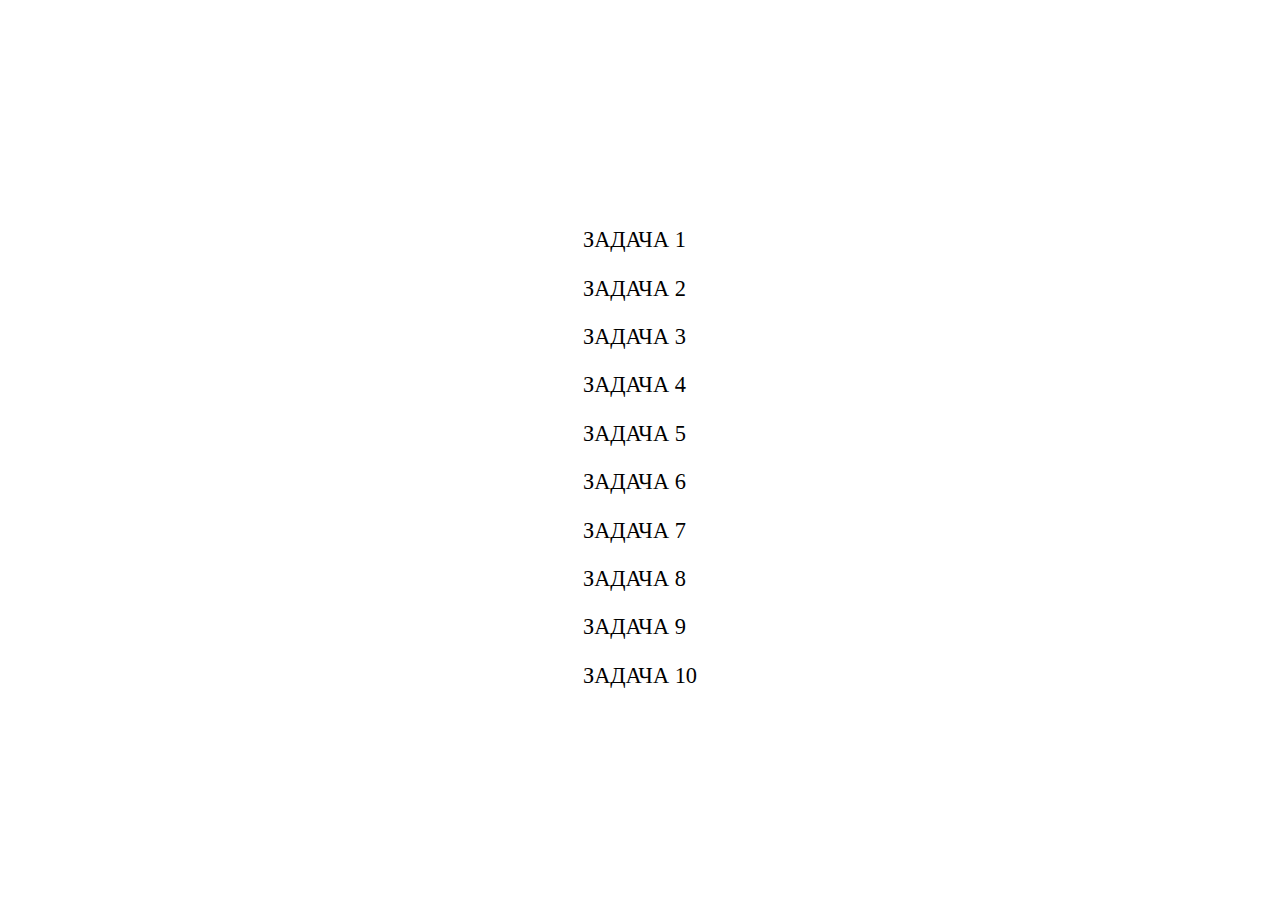
<file: index.html>
<!DOCTYPE html>
<html lang="en">
<head>
    <meta charset="UTF-8">
    <meta name="viewport" content="width=device-width, initial-scale=1.0">
    <title>Document</title>
    <link rel="stylesheet" href="css/style.css">
</head>
<body>
    <div class="wrapper">
        <div class="links">
            <a href="task1.html" class="">ЗАДАЧА 1</a>
            <a href="task2.html" class="">ЗАДАЧА 2</a>
            <a href="task3.html" class="">ЗАДАЧА 3</a>
            <a href="task4.html" class="">ЗАДАЧА 4</a>
            <a href="task5.html" class="">ЗАДАЧА 5</a>
            <a href="task6.html" class="">ЗАДАЧА 6</a>
            <a href="task7.html" class="">ЗАДАЧА 7</a>
            <a href="task8.html" class="">ЗАДАЧА 8</a>
            <a href="task9.html" class="">ЗАДАЧА 9</a>
            <a href="task10.html" class="">ЗАДАЧА 10</a>
        </div>
    </div>
    <script src="js/script.js"></script>
</body>
</html>
</file>
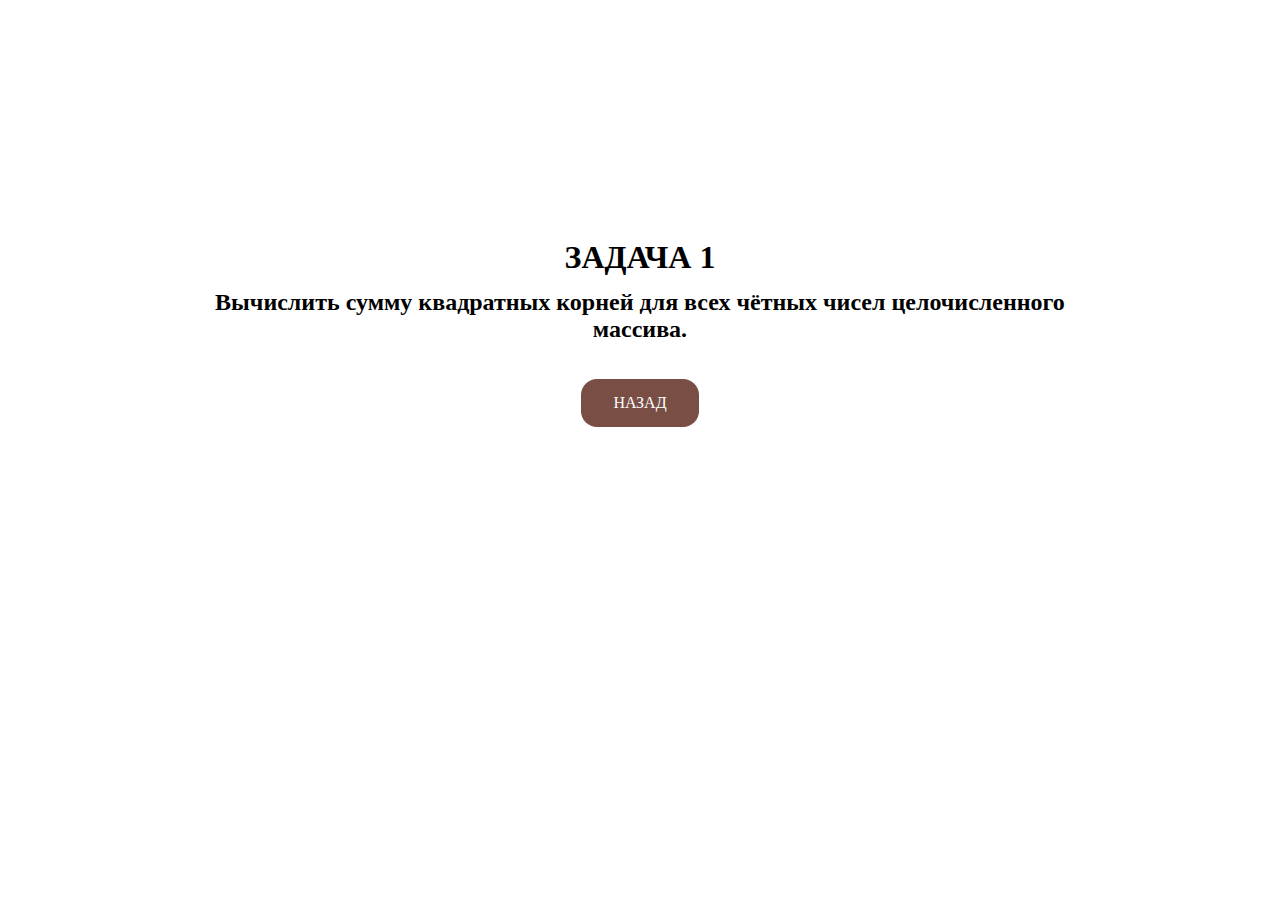
<file: task1.html>
<!DOCTYPE html>
<html lang="en">
<head>
    <meta charset="UTF-8">
    <meta name="viewport" content="width=device-width, initial-scale=1.0">
    <title>Document</title>
    <link rel="stylesheet" href="css/style.css">
</head>
<body>
    <div class="task">
        <h2><span>ЗАДАЧА 1</span>Вычислить сумму квадратных корней для всех чётных чисел целочисленного массива.</h2>
        <a href="index.html" class="">НАЗАД</a>
    </div>
    <script src="js/script.js"></script>
    <script>
        console.log(sum().toFixed(2));
    </script>
</body>
</html>
</file>
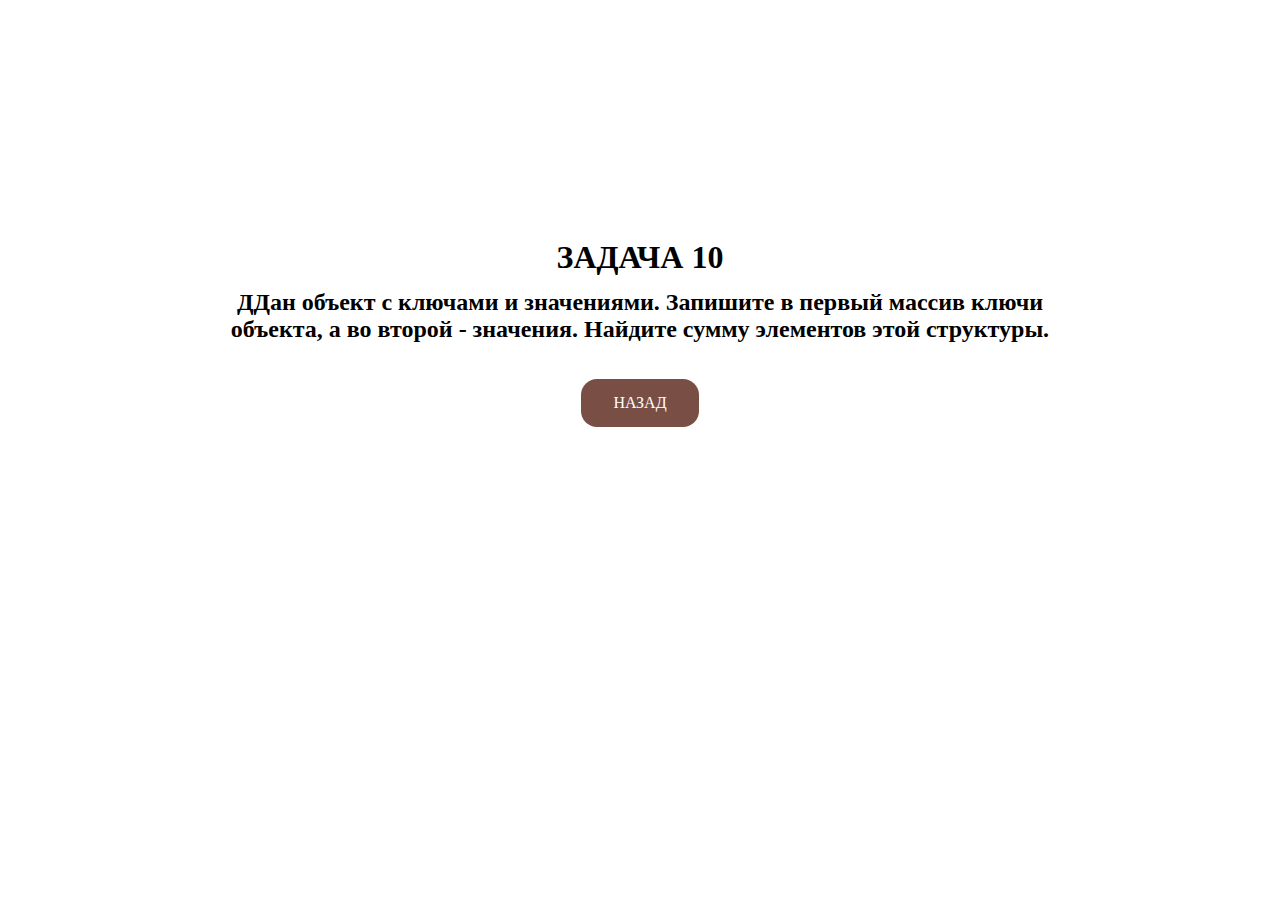
<file: task10.html>
<!DOCTYPE html>
<html lang="en">
<head>
    <meta charset="UTF-8">
    <meta name="viewport" content="width=device-width, initial-scale=1.0">
    <title>Document</title>
    <link rel="stylesheet" href="css/style.css">
</head>
<body>
    <div class="task">
        <h2><span>ЗАДАЧА 10</span>ДДан объект с ключами и значениями. Запишите в первый массив ключи объекта, а во второй - значения. Найдите сумму
            элементов этой структуры.</h2>
        <a href="index.html" class="">НАЗАД</a>
    </div>
    <script src="js/script.js"></script>
    <script>
        console.log(task10());
    </script>
</body>
</html>
</file>
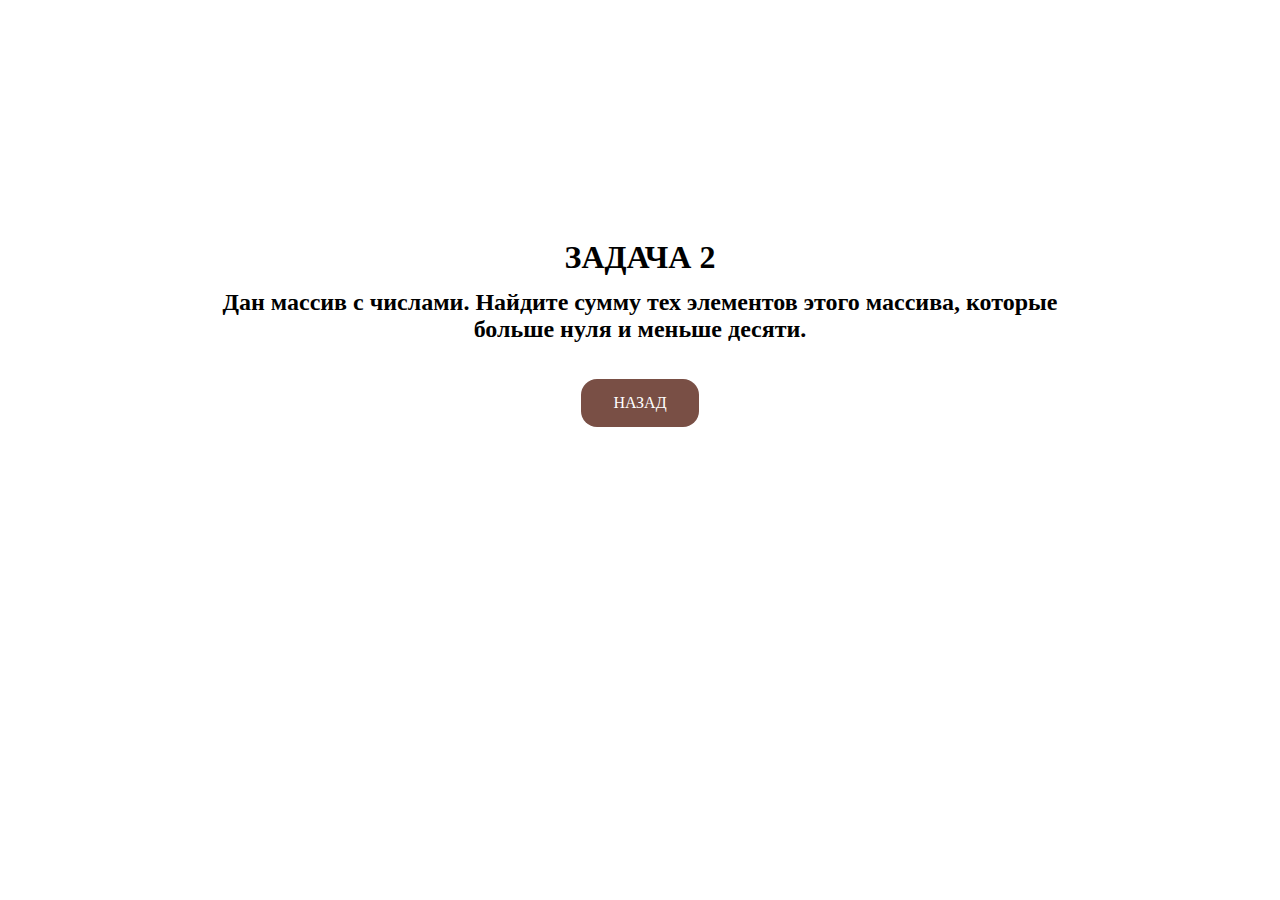
<file: task2.html>
<!DOCTYPE html>
<html lang="en">
<head>
    <meta charset="UTF-8">
    <meta name="viewport" content="width=device-width, initial-scale=1.0">
    <title>Document</title>
    <link rel="stylesheet" href="css/style.css">
</head>
<body>
    <div class="task">
        <h2><span>ЗАДАЧА 2</span>Дан массив с числами. Найдите сумму тех элементов этого массива, которые больше нуля и меньше десяти.</h2>
        <a href="index.html" class="">НАЗАД</a>
    </div>
    <script src="js/script.js"></script>
    <script>
        console.log(task2());
    </script>
</body>
</html>
</file>
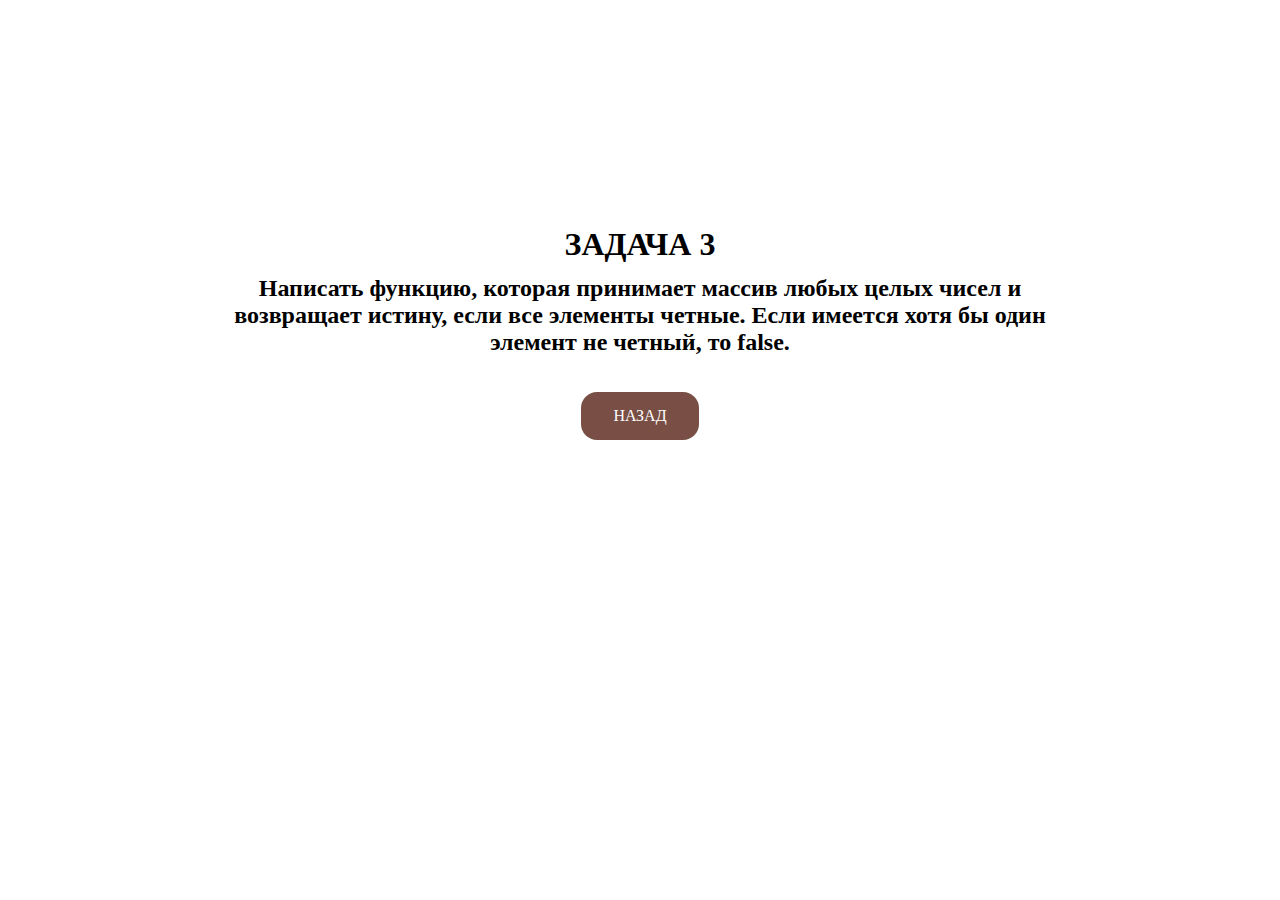
<file: task3.html>
<!DOCTYPE html>
<html lang="en">
<head>
    <meta charset="UTF-8">
    <meta name="viewport" content="width=device-width, initial-scale=1.0">
    <title>Document</title>
    <link rel="stylesheet" href="/css/style.css">
</head>
<body>
    <div class="task">
        <h2><span>ЗАДАЧА 3</span>Написать функцию, которая принимает массив любых целых чисел и возвращает истину, если все элементы четные. Если
            имеется хотя бы один элемент не четный, то false.</h2>
        <a href="index.html" class="">НАЗАД</a>
    </div>
    <script src="js/script.js"></script>
    <script>
        console.log(task3(array));
    </script>
</body>
</html>
</file>
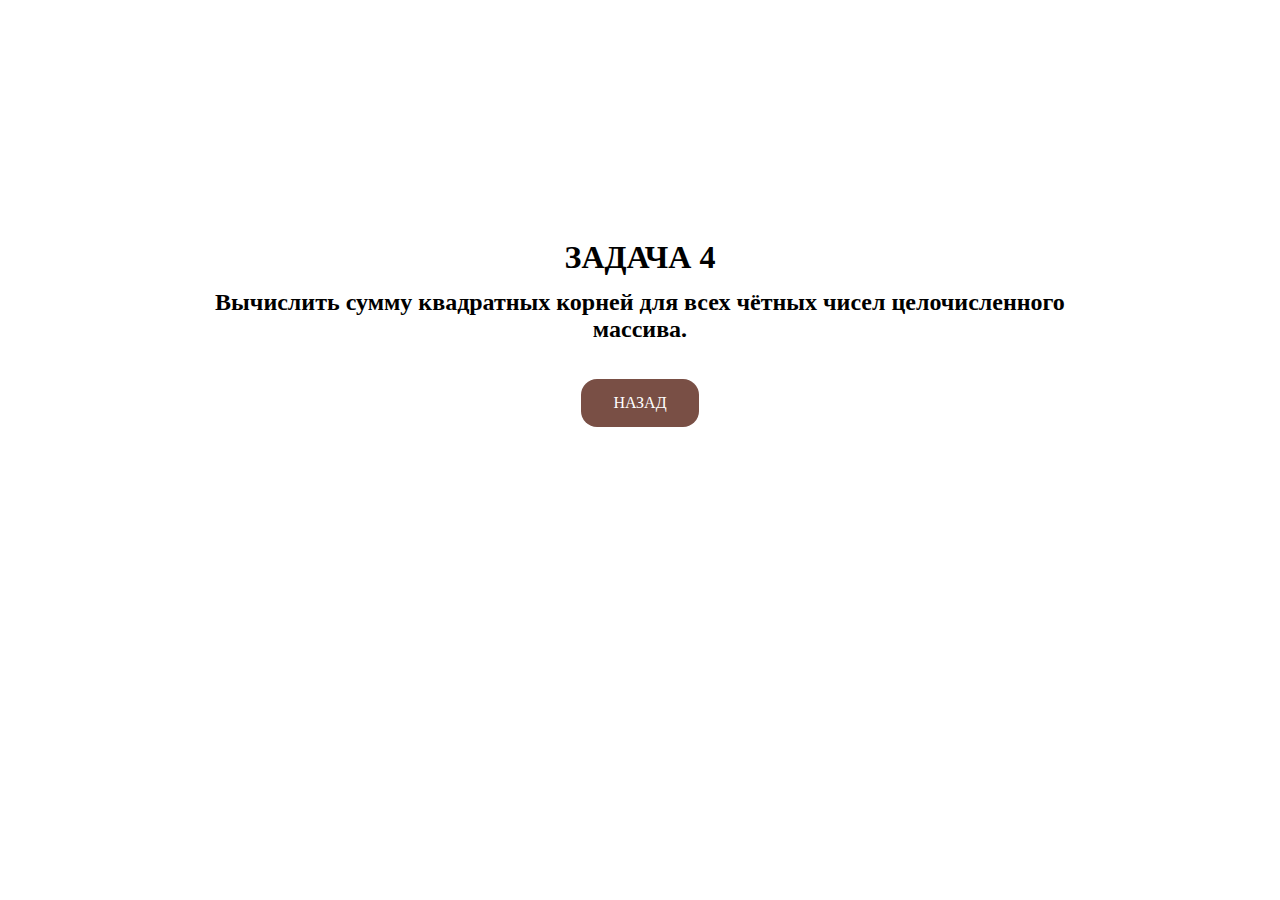
<file: task4.html>
<!DOCTYPE html>
<html lang="en">
<head>
    <meta charset="UTF-8">
    <meta name="viewport" content="width=device-width, initial-scale=1.0">
    <title>Document</title>
    <link rel="stylesheet" href="css/style.css">
</head>
<body>
    <div class="task">
        <h2><span>ЗАДАЧА 4</span>Вычислить сумму квадратных корней для всех чётных чисел целочисленного массива.</h2>
        <a href="index.html" class="">НАЗАД</a>
    </div>
    <script src="js/script.js"></script>
    <script>
      console.log(task4(array));
    </script>
</body>
</html>
</file>
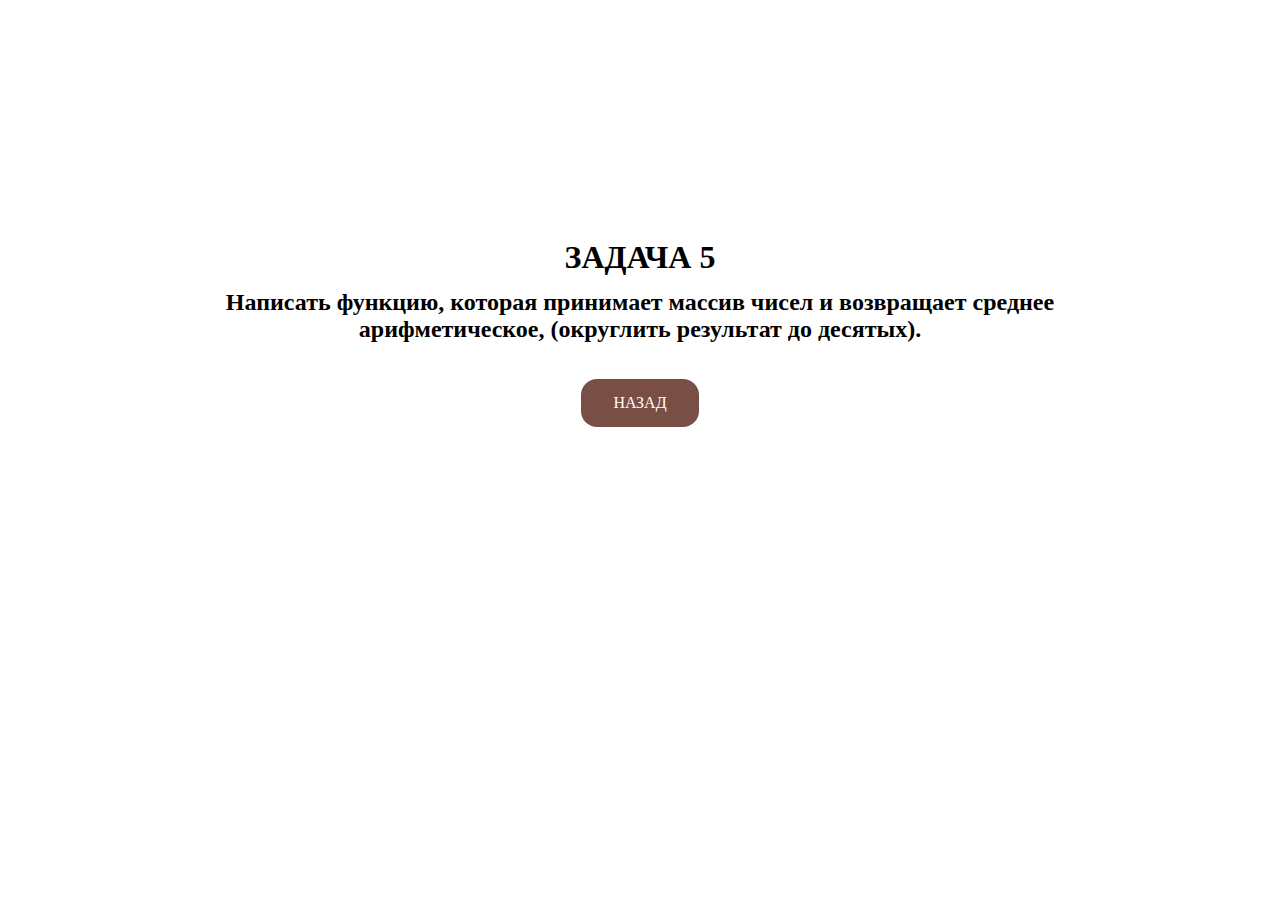
<file: task5.html>
<!DOCTYPE html>
<html lang="en">
<head>
    <meta charset="UTF-8">
    <meta name="viewport" content="width=device-width, initial-scale=1.0">
    <title>Document</title>
    <link rel="stylesheet" href="css/style.css">
</head>
<body>
    <div class="task">
        <h2><span>ЗАДАЧА 5</span>Написать функцию, которая принимает массив чисел и возвращает среднее арифметическое, (округлить результат до
            десятых).</h2>
        <a href="index.html" class="">НАЗАД</a>
    </div>
    <script src="js/script.js"></script>
    <script>
        console.log(task5(array));
    </script>
</body>
</html>
</file>
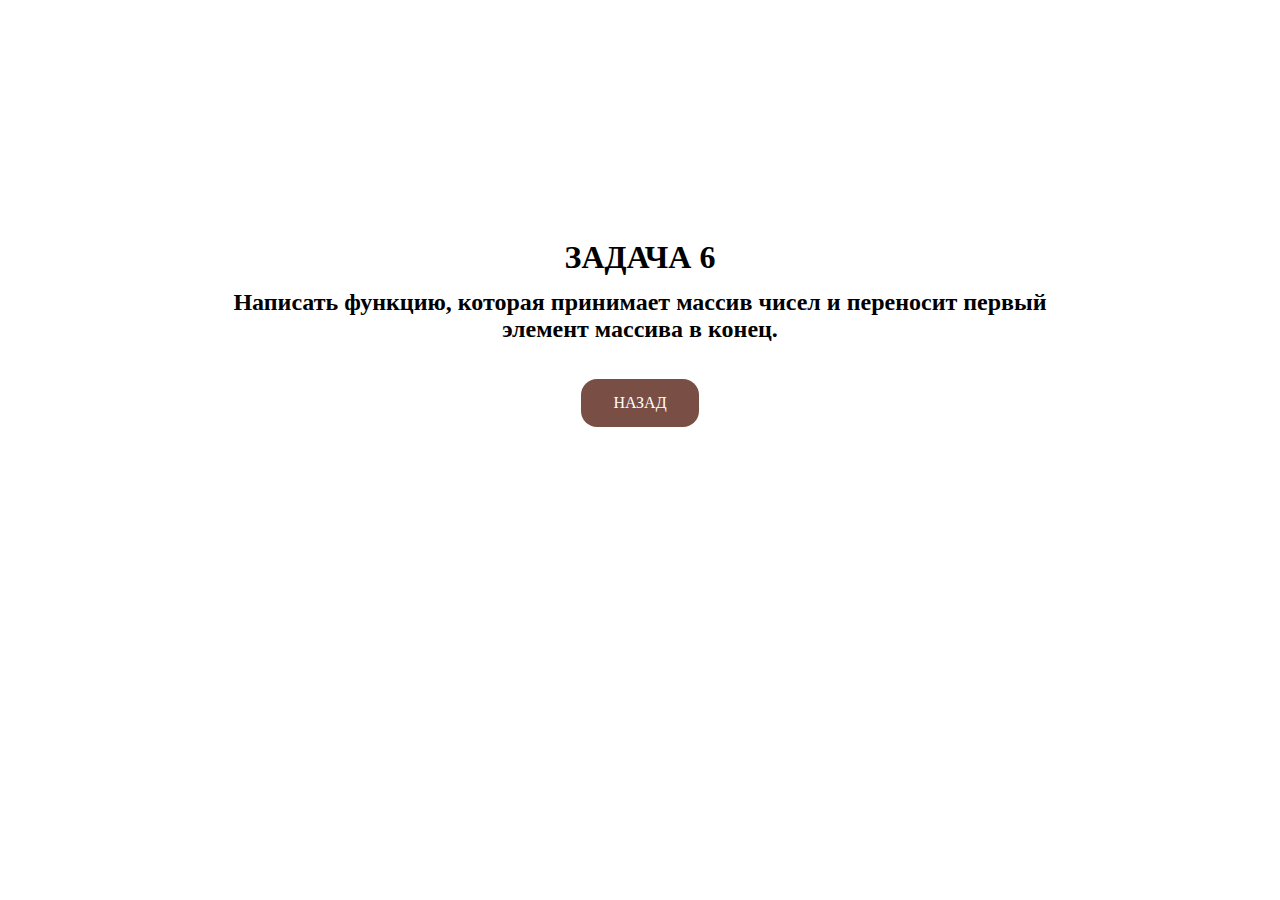
<file: task6.html>
<!DOCTYPE html>
<html lang="en">
<head>
    <meta charset="UTF-8">
    <meta name="viewport" content="width=device-width, initial-scale=1.0">
    <title>Document</title>
    <link rel="stylesheet" href="css/style.css">
</head>
<body>
    <div class="task">
        <h2><span>ЗАДАЧА 6</span>Написать функцию, которая принимает массив чисел и переносит первый элемент массива в конец.</h2>
        <a href="index.html" class="">НАЗАД</a>
    </div>
    <script src="js/script.js"></script>
    <script>
        console.log(task6(array));
    </script>
</body>
</html>
</file>
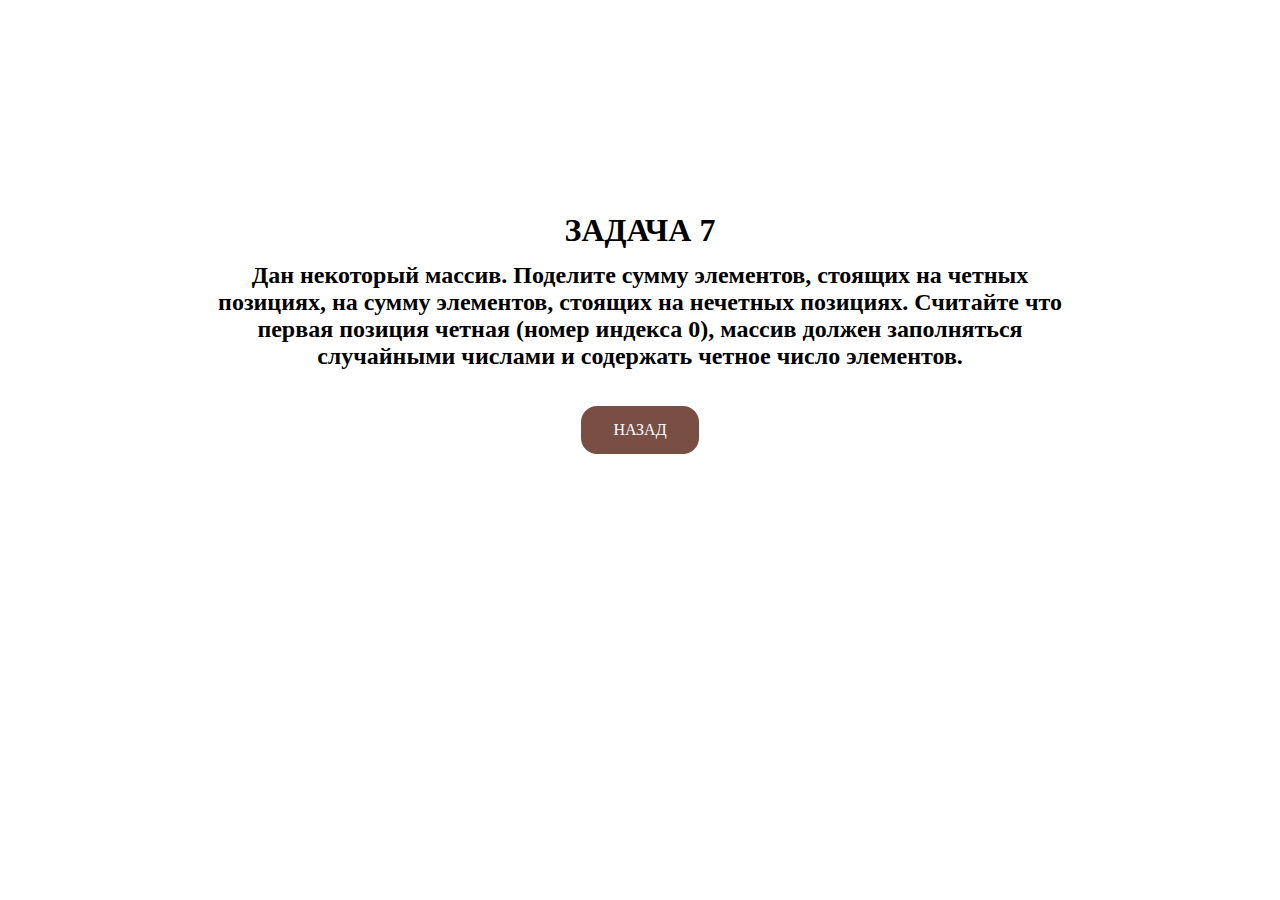
<file: task7.html>
<!DOCTYPE html>
<html lang="en">
<head>
    <meta charset="UTF-8">
    <meta name="viewport" content="width=device-width, initial-scale=1.0">
    <title>Document</title>
    <link rel="stylesheet" href="css/style.css">
</head>
<body>
    <div class="task">
        <h2><span>ЗАДАЧА 7</span>Дан некоторый массив. Поделите сумму элементов, стоящих на четных позициях, на сумму элементов, стоящих на нечетных
            позициях. Считайте что первая позиция четная (номер индекса 0), массив должен заполняться случайными числами и содержать четное число
            элементов.</h2>
        <a href="index.html" class="">НАЗАД</a>
    </div>
    <script src="js/script.js"></script>
    <script>
        console.log(task7(array));
    </script>
</body>
</html>
</file>
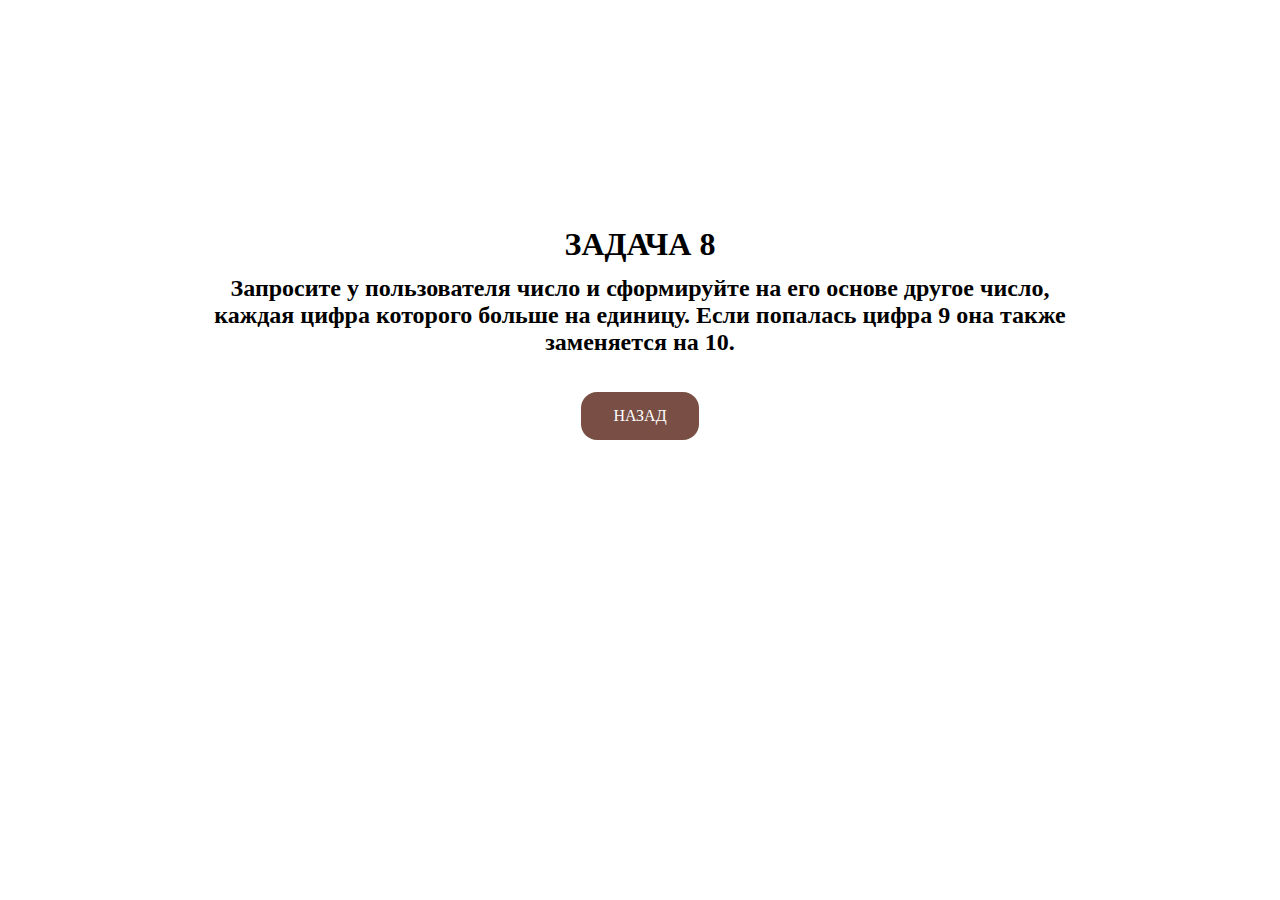
<file: task8.html>
<!DOCTYPE html>
<html lang="en">
<head>
    <meta charset="UTF-8">
    <meta name="viewport" content="width=device-width, initial-scale=1.0">
    <title>Document</title>
    <link rel="stylesheet" href="css/style.css">
</head>
<body>
    <div class="task">
        <h2><span>ЗАДАЧА 8</span>Запросите у пользователя число и сформируйте на его основе другое число, каждая цифра которого больше на единицу.
            Если попалась цифра 9 она также заменяется на 10.</h2>
        <a href="index.html" class="">НАЗАД</a>
    </div>
    <script src="js/script.js"></script>
    <script>
        console.log(task8());
    </script>
</body>
</html>
</file>
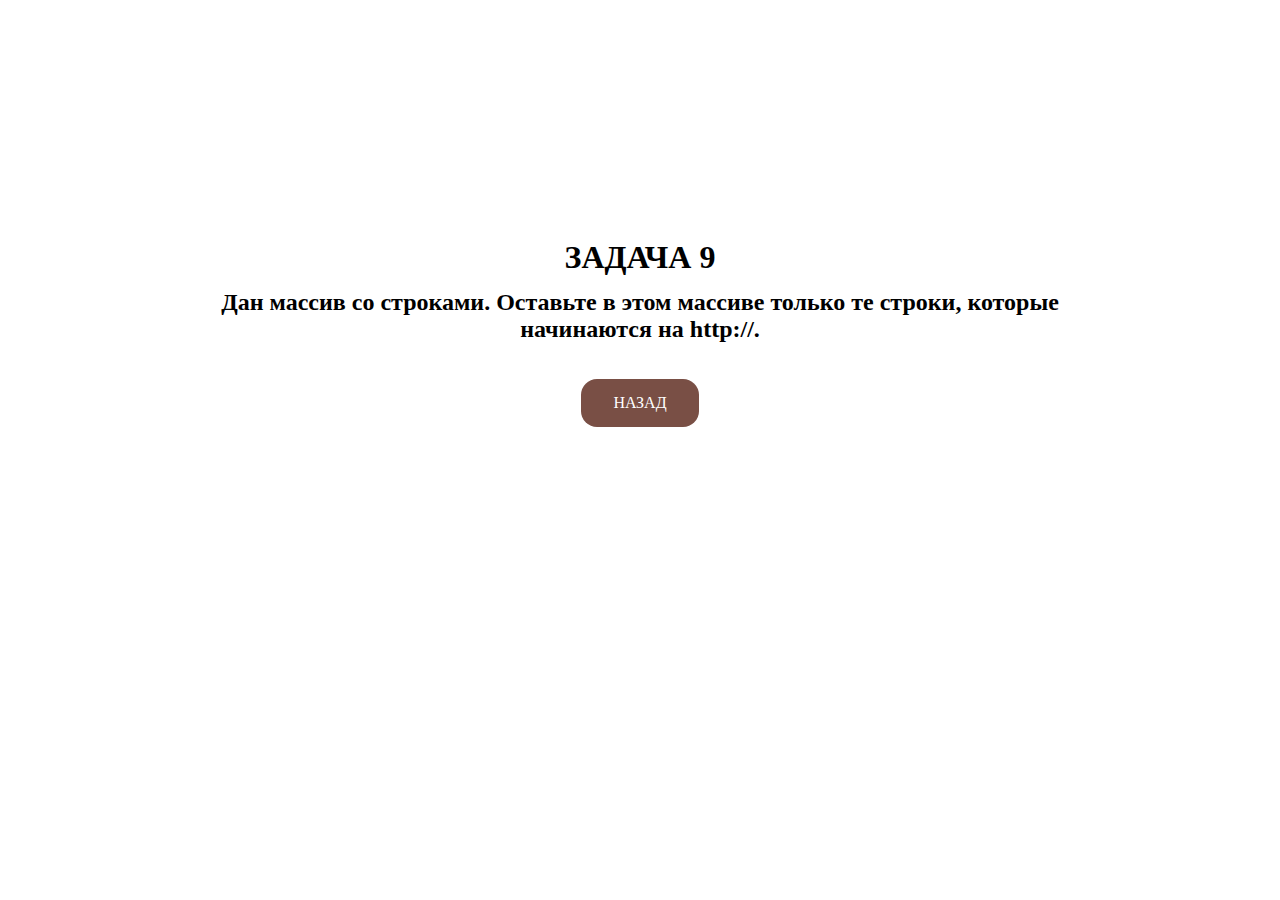
<file: task9.html>
<!DOCTYPE html>
<html lang="en">
<head>
    <meta charset="UTF-8">
    <meta name="viewport" content="width=device-width, initial-scale=1.0">
    <title>Document</title>
    <link rel="stylesheet" href="css/style.css">
</head>
<body>
    <div class="task">
        <h2><span>ЗАДАЧА 9</span>Дан массив со строками. Оставьте в этом массиве только те строки, которые начинаются на http://.</h2>
        <a href="index.html" class="">НАЗАД</a>
    </div>
    <script src="js/script.js"></script>
    <script>
        console.log(task9());
    </script>
</body>
</html>
</file>
<file: css/style.css>
.wrapper {
    min-height: 100vh;
    display: flex;
    align-items: center;
    justify-content: center;
 
}
a {
    text-decoration: none;
}
.links {
  
    display: flex;
    flex-direction: column;
    gap: 1.4rem;
}
.links a {
    color: #000;
    font-size: 1.4rem;
}

.task {
    display: flex;
    align-items: center;
    justify-content: center;
    min-height: 70vh;
    gap: 1rem;
    flex-direction: column;
}
.task span {
    display: block;
    text-align: center;
    font-size: 2rem;
    margin-bottom: 0.8rem;
}
.task h2 {
    max-width: 70%;
    text-align: center;
}
.task a {
    display: inline-flex;
    align-items: center;
    justify-content: center;
    min-height: 3rem;
    background-color: #794f45;
    color: #fff;
    padding: 0 2rem;
    border-radius: 1rem;
}
</file>
